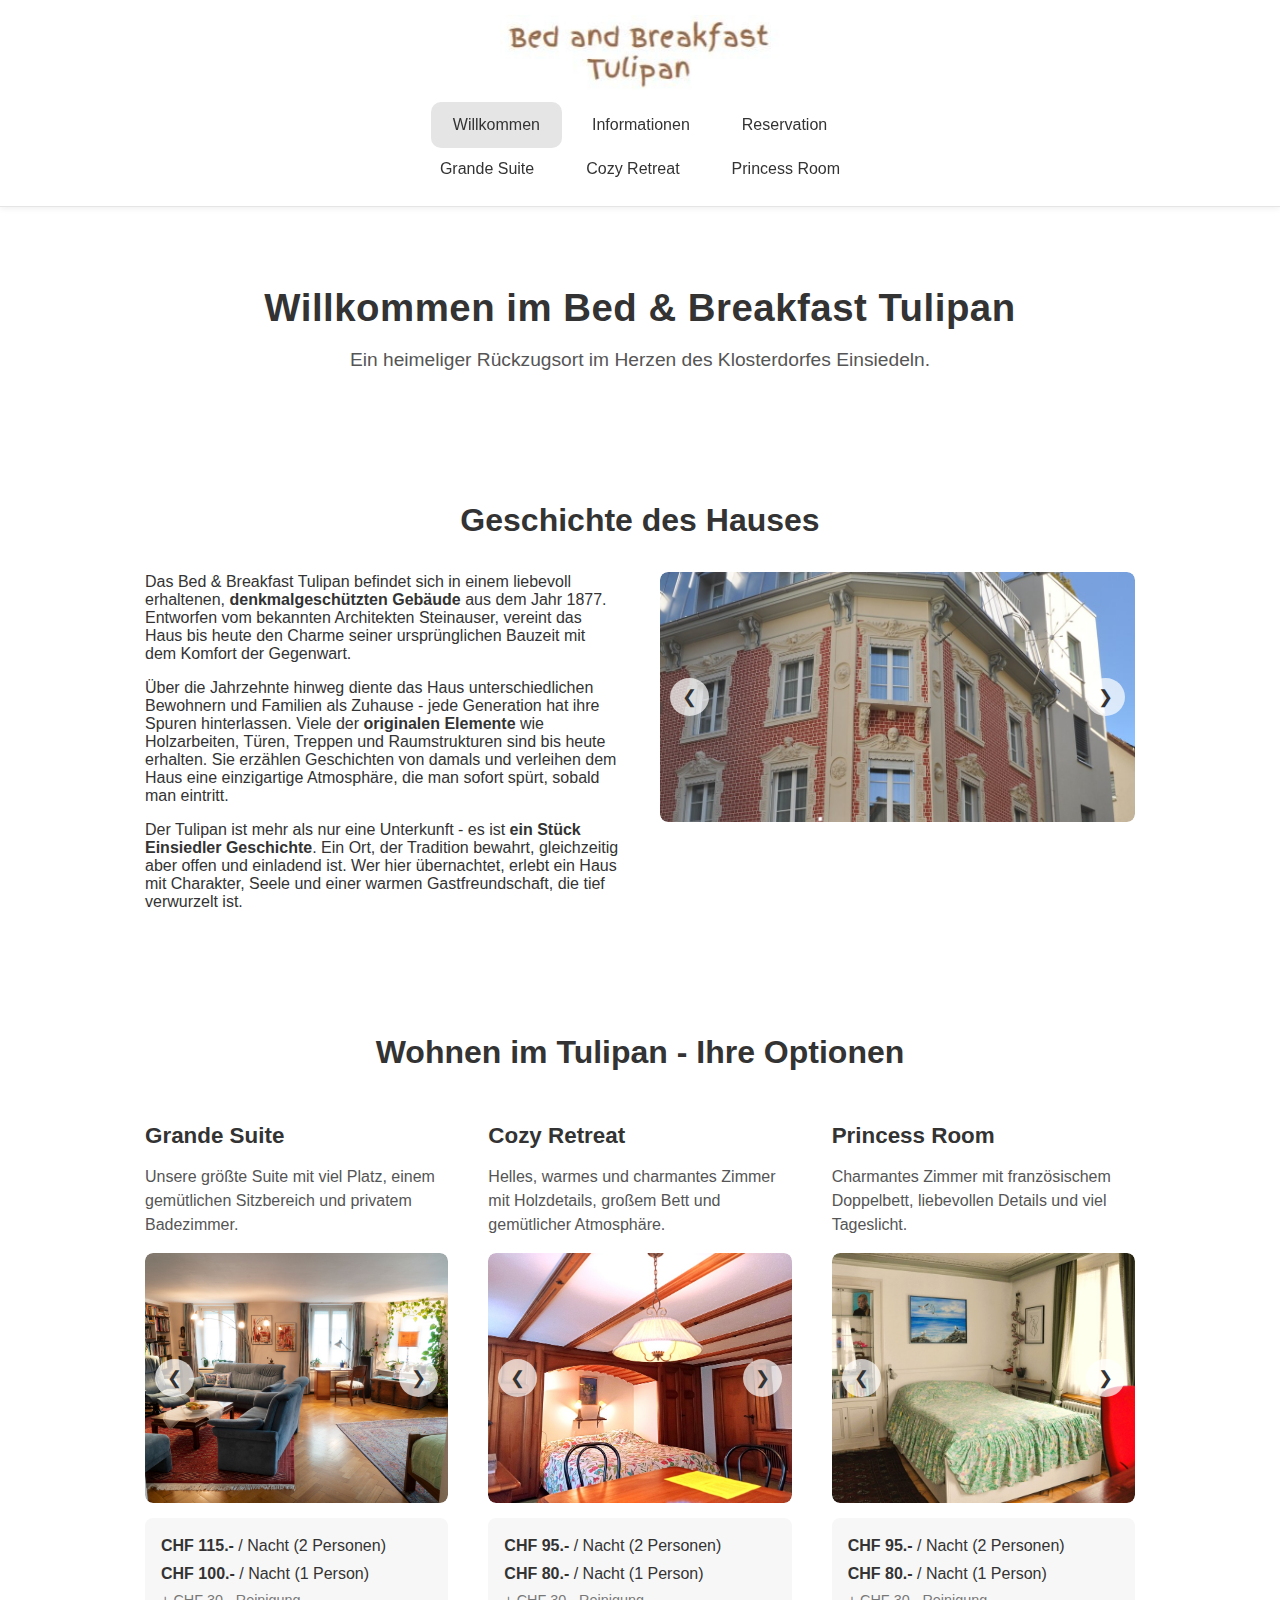
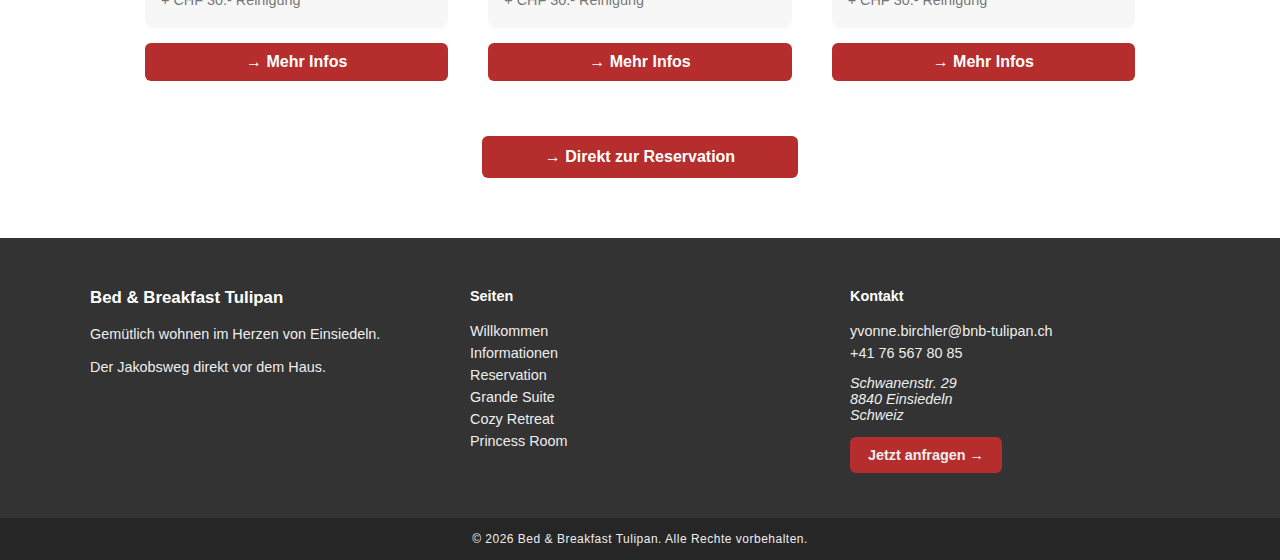
<file: index.html>
<!DOCTYPE html>
<html lang="en">
<head>
  <meta charset="UTF-8" />
  <title>My BnB - Bed & Breakfast</title>
  <meta name="viewport" content="width=device-width, initial-scale=1" />
  <link rel="stylesheet" href="css/styles.css" />
  <script src="js/lightbox.js" defer></script>
  <script src="js/header-loader.js" defer></script>
  <script src="js/slideshow.js" defer></script>
</head>


<body>

  <!-- Navigation -->
  <div id="header"></div>


  <!-- CONTENT OF WELCOME PAGE -->
  <section class="welcome-hero">
  <div class="container">
    <h1>Willkommen im Bed & Breakfast Tulipan</h1>
    <p class="welcome-subtitle">
      Ein heimeliger Rückzugsort im Herzen des Klosterdorfes Einsiedeln.
    </p>
  </div>
</section>

  <section id="welcome" class="section">
    <div class="container">

      <h2>Geschichte des Hauses</h2>

      <div class="container two-column">
        <div class="col-text">
          <p>Das Bed & Breakfast Tulipan befindet sich in einem liebevoll erhaltenen, <strong>denkmalgeschützten Gebäude</strong> aus dem Jahr 1877. 
            Entworfen vom bekannten Architekten Steinauser, vereint das Haus bis heute den Charme seiner ursprünglichen Bauzeit mit dem Komfort der Gegenwart.</p>
            <p>Über die Jahrzehnte hinweg diente das Haus unterschiedlichen Bewohnern und Familien als Zuhause - jede Generation hat ihre Spuren hinterlassen. 
              Viele der <strong>originalen Elemente</strong> wie Holzarbeiten, Türen, Treppen und Raumstrukturen sind bis heute erhalten. 
              Sie erzählen Geschichten von damals und verleihen dem Haus eine einzigartige Atmosphäre, die man sofort spürt, sobald man eintritt.</p>
              <p>Der Tulipan ist mehr als nur eine Unterkunft - es ist <strong>ein Stück Einsiedler Geschichte</strong>. 
                Ein Ort, der Tradition bewahrt, gleichzeitig aber offen und einladend ist. 
                Wer hier übernachtet, erlebt ein Haus mit Charakter, Seele und einer warmen Gastfreundschaft, die tief verwurzelt ist.</p>
              </div>
              <div class="col-media">
                <div class="room-summary-images slideshow" style="--slideshow-height:350px;">
                  <img src="images/house_outside.jpeg" alt="Tulipan BnB Outside 1">
                  <img src="images/staircase.jpg" alt="Staircase">
                  <img src="images/dining_room.jpg" alt="Dinnning Room">
                  <img src="images/kitchen.jpg" alt="Kitchen">
                  <img src="images/languages.jpeg" alt="Languages">
                  
                  <!-- Navigation arrows -->
                  <button class="slide-arrow left">&#10094;</button>
                  <button class="slide-arrow right">&#10095;</button>
                </div>
              </div>
            </div>
          </div>
  </section>

  

  <section class="section" id="zimmer-uebersicht">
    <div class="container">
  <h2>Wohnen im Tulipan - Ihre Optionen</h2>

  <div class="container grid-3">

    <!-- Room 1 -->
    <div class="room-summary">
      <h3>Grande Suite</h3>
      <p>Unsere größte Suite mit viel Platz, einem gemütlichen Sitzbereich und privatem Badezimmer.</p>

      <div class="room-summary-images slideshow">
        <img src="images/gs_living1.jpg" alt="Grande Suite 1">
        <img src="images/gs_living2.jpg" alt="Grande Suite 2">
        <img src="images/gs_living3.jpg" alt="Grande Suite 3">
        <!--<img src="images/gs_bathroom.jpg" alt="Grande Suite Bathroom">-->
        <!--<img src="images/gs_bar.jpg" alt="Grande Suite Bar">-->
        <!--<img src="images/gs_water.jpg" alt="Grande Suite Water">-->

        <!-- Navigation arrows -->
        <button class="slide-arrow left">&#10094;</button>
        <button class="slide-arrow right">&#10095;</button>
      </div>


      <div class="price-summary">
        <p><strong>CHF 115.-</strong> / Nacht (2 Personen)</p>
        <p><strong>CHF 100.-</strong> / Nacht (1 Person)</p>
        <p class="cleaning">+ CHF 30.- Reinigung</p>
      </div>
      
        <div class="center-btn">
         <a class="btn-primary" href="rooms/grande_suite.html">→ Mehr Infos</a>
        </div>
    </div>


    <!-- Room 2 -->
    <div class="room-summary">
      <h3>Cozy Retreat</h3>
      <p>Helles, warmes und charmantes Zimmer mit Holzdetails, großem Bett und gemütlicher Atmosphäre.</p>

      <div class="room-summary-images slideshow">
        <img src="images/cr_sleeping1.jpg" alt="Cozy Retreat 1">
        <img src="images/cr_sleeping2.jpg" alt="Cozy Retreat 2">
        <img src="images/cr_sleeping3.jpg" alt="Cozy Retreat 3">

        <!-- Navigation arrows -->
        <button class="slide-arrow left">&#10094;</button>
        <button class="slide-arrow right">&#10095;</button>
      </div>

      <div class="price-summary">
        <p><strong>CHF 95.-</strong> / Nacht (2 Personen)</p>
        <p><strong>CHF 80.-</strong> / Nacht (1 Person)</p>
        <p class="cleaning">+ CHF 30.- Reinigung</p>
      </div>

      <div class="center-btn">
        <a class="btn-primary" href="rooms/cozy_retreat.html">→ Mehr Infos</a>
      </div>
    </div>

    <!-- Room 3 -->
    <div class="room-summary">
      <h3>Princess Room</h3>
      <p>Charmantes Zimmer mit französischem Doppelbett, liebevollen Details und viel Tageslicht.</p>

      <div class="room-summary-images slideshow">
        <img src="images/pr_sleeping1.jpeg" alt="Princess Room 1">
        <img src="images/pr_sleeping2.jpeg" alt="Princess Room 2">
        <img src="images/pr_sleeping3.jpeg" alt="Princess Room 3">

        <!-- Navigation arrows -->
        <button class="slide-arrow left">&#10094;</button>
        <button class="slide-arrow right">&#10095;</button>
      </div>

      <div class="price-summary">
        <p><strong>CHF 95.-</strong> / Nacht (2 Personen)</p>
        <p><strong>CHF 80.-</strong> / Nacht (1 Person)</p>
        <p class="cleaning">+ CHF 30.- Reinigung</p>
      </div>

      <div class="center-btn">
        <a class="btn-primary" href="rooms/princess_room.html">→ Mehr Infos</a>
      </div>
    </div>


    </div>

  </div>
</section>


        <div class="center-btn" style="margin-bottom:50px;">
          <a class="btn-primary btn-wide" href="reservation.html">→ Direkt zur Reservation</a>
        </div>





  <!-- Dynamic Footer -->
  <div id="footer"></div>
  <script>
    // Load shared footer
    fetch("footer.html")
      .then(r => r.text())
      .then(html => {
        const footerEl = document.getElementById("footer");
        footerEl.innerHTML = html;
        // Inject current year after footer loads
        const yearSpan = footerEl.querySelector('.js-current-year');
        if (yearSpan) yearSpan.textContent = new Date().getFullYear();
      });
  </script>


  

</body>
</html>
</file>
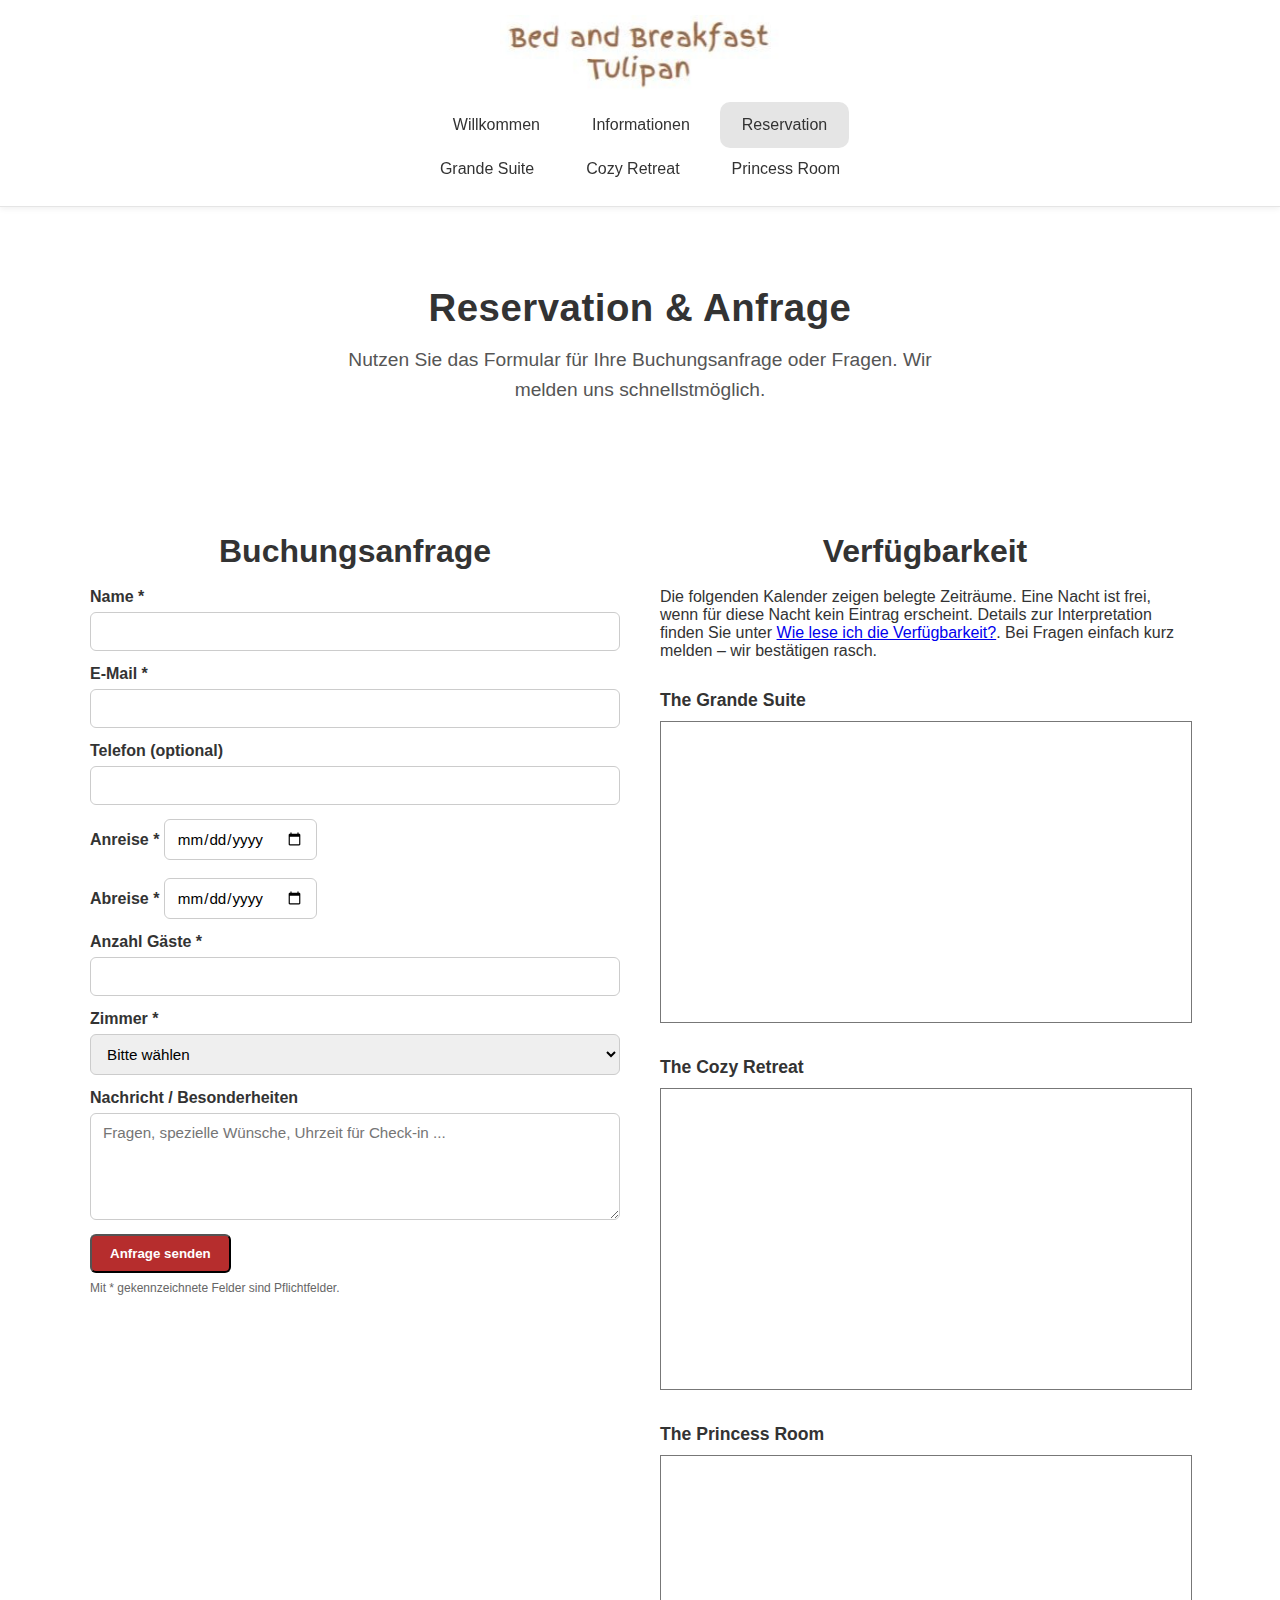
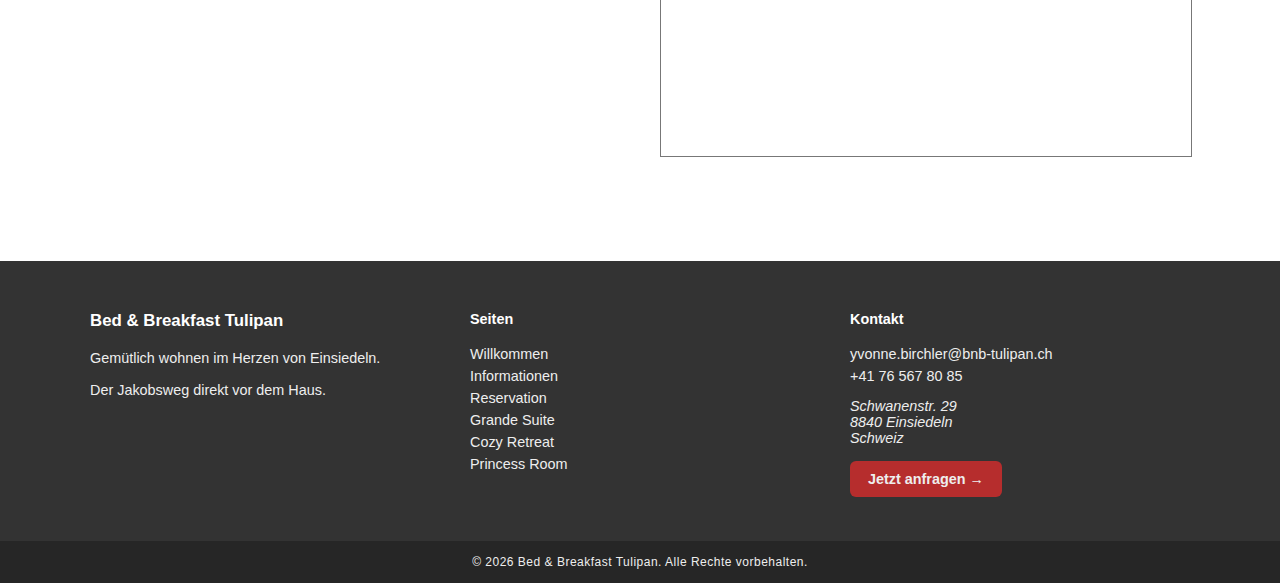
<file: reservation.html>
<!DOCTYPE html>
<html lang="de">
<head>
  <meta charset="UTF-8" />
  <title>Reservation / Anfrage - Bed & Breakfast Tulipan</title>
  <meta name="viewport" content="width=device-width, initial-scale=1" />
  <meta name="description" content="Kontakt und Reservierungsanfrage für das Bed & Breakfast Tulipan in Einsiedeln." />
  <link rel="stylesheet" href="css/styles.css" />
</head>
<body>
  <div id="header"></div>
  <script>
    fetch('header.html')
      .then(r=>r.text())
      .then(html => {
        const h = document.getElementById('header');
        h.innerHTML = html;
        const currentPage = 'reservation.html';
        document.querySelectorAll('.nav-row a').forEach(a => {
          const page = a.getAttribute('href').split('/').pop();
          if(page === currentPage) a.classList.add('active');
        });
        const siteHeader = h.querySelector('.site-header');
        if(!siteHeader) return;
        let lastScrollY = window.scrollY;
        const threshold = 80;
        const onScroll = () => {
          const current = window.scrollY;
          if(current > lastScrollY && current > threshold) siteHeader.classList.add('header-hidden');
          else siteHeader.classList.remove('header-hidden');
          if(current === 0) siteHeader.classList.remove('hide-logo'); else siteHeader.classList.add('hide-logo');
          lastScrollY = current;
        };
        window.addEventListener('scroll', onScroll, { passive:true });
        onScroll();
      });
  </script>

  <main>
    <section class="welcome-hero">
      <div class="container">
        <h1>Reservation &amp; Anfrage</h1>
        <p class="welcome-subtitle">Nutzen Sie das Formular für Ihre Buchungsanfrage oder Fragen. Wir melden uns schnellstmöglich.</p>
      </div>
    </section>

    <section class="section">
      <div class="container two-column">
        <!-- FORM COLUMN -->
        <div class="col-text">
          <h2>Buchungsanfrage</h2>
          <form id="reservationForm" novalidate>
            <div class="form-row">
              <label for="name">Name *</label>
              <input type="text" id="name" name="name" required />
            </div>
            <div class="form-row">
              <label for="email">E-Mail *</label>
              <input type="email" id="email" name="email" required />
            </div>
            <div class="form-row">
              <label for="phone">Telefon (optional)</label>
              <input type="tel" id="phone" name="phone" />
            </div>
            <div class="form-row form-row-inline">
              <div>
                <label for="arrival">Anreise *</label>
                <input type="date" id="arrival" name="arrival" required />
              </div>
              <div>
                <label for="departure">Abreise *</label>
                <input type="date" id="departure" name="departure" required />
              </div>
            </div>
            <div class="form-row">
              <label for="guests">Anzahl Gäste *</label>
              <input type="number" id="guests" name="guests" min="1" max="6" required />
            </div>
            <div class="form-row">
              <label for="room">Zimmer *</label>
              <select id="room" name="room" required>
                <option value="">Bitte wählen</option>
                <option value="grande_suite">Grande Suite</option>
                <option value="cozy_retreat">Cozy Retreat</option>
                <option value="princess_room">Princess Room</option>
              </select>
            </div>
            <div class="form-row">
              <label for="message">Nachricht / Besonderheiten</label>
              <textarea id="message" name="message" rows="5" placeholder="Fragen, spezielle Wünsche, Uhrzeit für Check-in ..."></textarea>
            </div>
            <div class="form-actions">
              <button type="submit" class="btn-primary btn-large">Anfrage senden</button>
            </div>
            <p class="form-note">Mit * gekennzeichnete Felder sind Pflichtfelder.</p>
            <div id="formStatus" aria-live="polite"></div>
          </form>
        </div>

        <!-- AVAILABILITY COLUMN -->
        <div class="col-media">
          <h2>Verfügbarkeit</h2>
          <p>Die folgenden Kalender zeigen belegte Zeiträume. Eine Nacht ist frei, wenn für diese Nacht kein Eintrag erscheint. Details zur Interpretation finden Sie unter <a href="informationen.html#wie-verfuegbarkeit">Wie lese ich die Verfügbarkeit?</a>. Bei Fragen einfach kurz melden – wir bestätigen rasch.</p>

          <div class="calendar-embeds">
            <h3>The Grande Suite</h3>
            <iframe src="https://calendar.google.com/calendar/embed?height=600&wkst=2&ctz=Europe%2FZurich&bgcolor=%23ffffff&title=The%20Grande%20Suite&showPrint=0&showTabs=0&showCalendars=0&showTz=0&src=ZHA4cHVxYTZzMDduMzMydGQ4OHVuZWlzdGt0dm51ZHFAaW1wb3J0LmNhbGVuZGFyLmdvb2dsZS5jb20&color=%233F51B5" 
            style="border:solid 1px #777" width="100%" height="300" frameborder="0" scrolling="no"></iframe>
            <h3>The Cozy Retreat</h3>
            <iframe src="https://calendar.google.com/calendar/embed?height=600&wkst=2&ctz=Europe%2FZurich&bgcolor=%23ffffff&title=The%20Cozy%20Retreat&showPrint=0&showTabs=0&showCalendars=0&showTz=0&src=kd8vbd0stlbqp0d7mkvb19s7e8us9ogp%40import.calendar.google.com&color=%23B62D2D"
                style="border:solid 1px #777" width="100%" height="300" frameborder="0" scrolling="no"></iframe>
            <h3>The Princess Room</h3>
            <iframe src="https://calendar.google.com/calendar/embed?height=600&wkst=2&ctz=Europe%2FZurich&bgcolor=%23ffffff&title=The%20Princess%20Room&showPrint=0&showTabs=0&showCalendars=0&showTz=0&src=NHUwYjF1amNsMHU5cjA2b3NxdGNkMTQ2ZzBuczRsMTdAaW1wb3J0LmNhbGVuZGFyLmdvb2dsZS5jb20&color=%23B39DDB"
                style="border:solid 1px #777" width="100%" height="300" frameborder="0" scrolling="no"></iframe>
          </div>
        </div>
      </div>
    </section>
  </main>

  <div id="footer"></div>
  <script>
    fetch('footer.html')
      .then(r=>r.text())
      .then(html => {
        const f = document.getElementById('footer');
        f.innerHTML = html;
        const yearSpan = f.querySelector('.js-current-year');
        if(yearSpan) yearSpan.textContent = new Date().getFullYear();
      });
  </script>

  <script>
  // --- Form submission (mailto fallback) ---
  document.getElementById('reservationForm').addEventListener('submit', function(e){
    e.preventDefault();
    const status = document.getElementById('formStatus');
    const name = document.getElementById('name').value.trim();
    const email = document.getElementById('email').value.trim();
    const phone = document.getElementById('phone').value.trim();
    const arrival = document.getElementById('arrival').value;
    const departure = document.getElementById('departure').value;
    const guests = document.getElementById('guests').value;
    const room = document.getElementById('room').value;
    const message = document.getElementById('message').value.trim();

    // Basic validation
    if(!name || !email || !arrival || !departure || !room || !guests){
      status.textContent = 'Bitte alle Pflichtfelder ausfüllen.';
      status.className = 'form-status form-error';
      return;
    }
    if(departure <= arrival){
      status.textContent = 'Abreisedatum muss nach Anreisedatum liegen.';
      status.className = 'form-status form-error';
      return;
    }

    // Zimmer-Label für die Mail (schönere Bezeichnung als der technische Wert)
    const roomLabels = {
      grande_suite: 'Grande Suite',
      cozy_retreat: 'Cozy Retreat',
      princess_room: 'Princess Room'
    };
    const roomLabel = roomLabels[room] || room;

    // Betreff etwas freundlicher
    const subject = encodeURIComponent(`Anfrage ${roomLabel} - ${arrival} bis ${departure}`);

    // Mail-Text schön formatiert
    let bodyText = `Guten Tag\n\n`;
    bodyText += `Ich interessiere mich für eine Reservation im Bed & Breakfast Tulipan.\n\n`;
    bodyText += `Details zur Anfrage:\n`;
    bodyText += `- Zimmer: ${roomLabel}\n`;
    bodyText += `- Anreise: ${arrival}\n`;
    bodyText += `- Abreise: ${departure}\n`;
    bodyText += `- Anzahl Gäste: ${guests}\n\n`;
    bodyText += `Kontaktdaten:\n`;
    bodyText += `- Name: ${name}\n`;
    bodyText += `- E-Mail: ${email}\n`;
    if (phone) {
      bodyText += `- Telefon: ${phone}\n`;
    }
    bodyText += `\nZusätzliche Nachricht / Besonderheiten:\n`;
    bodyText += message ? `${message}\n\n` : `(keine Angaben)\n\n`;
    bodyText += `Herzliche Grüsse\n`;
    bodyText += `${name}\n`;

    const body = encodeURIComponent(bodyText);

    const mailtoUrl = `mailto:yvonne.birchler@bnb-tulipan.ch?subject=${subject}&body=${body}`;
    window.location.href = mailtoUrl;

    status.textContent = 'E-Mail wird vorbereitet. Falls kein Mail-Client öffnet, bitte manuell senden.';
    status.className = 'form-status form-info';
  });
</script>

</body>
</html>
</file>
<file: css/styles.css>
/* GLOBAL FONT */
body {
  font-family: Arial, Helvetica, sans-serif;
  color: #333;
  margin: 0;
  padding: 0;
}
/* Footer layout spacing relies on body having no bottom margin */

/* HEADER (fixed so it always stays visible while scrolling) */
/* Consolidated duplicate .site-header definitions and switched from sticky to fixed */
.site-header {
  background: #ffffff;
  border-bottom: 1px solid #e5e5e5;
  position: fixed;
  top: 0;
  left: 0;
  right: 0;
  width: 100%;
  z-index: 1000;
  padding: 15px 0 10px;
  box-shadow: 0 2px 6px rgba(0,0,0,0.06); /* subtle elevation */
}

/* Hide the top logo area when scrolling */
.site-header .header-top { transition: opacity 0.25s ease; }
.site-header.hide-logo .header-top { display: none; opacity: 0; }

/* EVERYTHING IN THE HEADER IS CENTERED */
.header-center {
  text-align: center;
}

/* LOGO */
.logo img {
  width: 330px;        /* slightly bigger */
  height: auto;
  display: block;
  margin: 0 auto 15px; /* spacing below logo */
}

/* NAVIGATION */
.main-nav {
  display: flex;
  justify-content: center; /* CENTER MENU */
  gap: 30px;
  flex-wrap: wrap;
}

/* BASIC LINK STYLE */
.main-nav a {
  position: relative;
  display: inline-block;
  padding: 8px 12px;
  color: #333;
  text-decoration: none;
  font-family: lato, sans-serif;
  z-index: 1;
}

/* HOVER + ACTIVE BACKGROUND (same as before) */
.main-nav a::before {
  content: "";
  position: absolute;
  top: -6px;
  bottom: -6px;
  left: -10px;
  right: -10px;
  background: transparent;
  border-radius: 10px;
  z-index: -1;
  transition: background-color 0.2s ease;
}

.main-nav a:hover::before,
.main-nav a.active::before {
  background: #e5e5e5;
}



/* RESPONSIVE FOR MOBILE */
@media (max-width: 768px) {
  .nav-container {
    flex-direction: column;
  }

  .main-nav {
    flex-wrap: wrap;
    justify-content: center;
    gap: 20px;
    margin-top: 10px;
  }
}






.section {
  /* Reduced vertical padding to tighten space between section titles across pages */
  padding: 40px 0;
}

.container {
  width: 90%;
  max-width: 1100px;
  margin: 0 auto;
}

/* Zwei Spalten nebeneinander */
.two-column {
  display: flex;
  gap: 40px;
  align-items: flex-start;
}

/* Spalte Text / Spalte Bild/Map */
.col-text,
.col-media {
  flex: 1;
}

/* Bilder schön skalieren */
.col-media img {
  width: 100%;
  height: auto;
  display: block;
  border-radius: 8px;
}

/* Leicht andere Hintergrundfarbe für Abwechslung */
.section-alt {
  background: #f7f7f7;
}

/* Mobile: untereinander statt nebeneinander */
@media (max-width: 768px) {
  .two-column {
    flex-direction: column;
  }
  /* Bigger slideshow only on the welcome section */
  .slideshow-large {
    height: 350px !important;  /* or any size you want */
  }
  .slideshow-large img {
    height: 350px !important;
    object-fit: cover;
  }
}





/* GRID FOR 3 COLUMNS */
.grid-3 {
  display: grid;
  grid-template-columns: repeat(3, 1fr);
  gap: 40px;
  margin-top: 30px;
}

/* ROOM SUMMARY CONTAINER */
.room-summary h3 {
  font-size: 1.4rem;
  margin-bottom: 10px;
  color: #333;
}

.room-summary p {
  line-height: 1.5;
  color: #555;
}

/* IMAGE BLOCK */
.room-summary-images {
  margin: 15px 0;
  display: flex;
  flex-direction: column;
  gap: 12px;
}

.room-summary-images img {
  width: 100%;
  border-radius: 8px;
  object-fit: cover;
}

/* PRICE BLOCK */
.price-summary {
  margin-top: 10px;
  background: #f7f7f7;
  padding: 12px 16px;
  border-radius: 8px;
}

.price-summary p {
  margin: 4px 0;
  color: #333;
}

.price-summary .cleaning {
  font-size: 0.9rem;
  color: #777;
}

/* MOBILE RESPONSIVE */
@media (max-width: 768px) {
  .grid-3 {
    grid-template-columns: 1fr;
  }
}





/* SLIDESHOW BASE STYLES */
.slideshow {
  position: relative;
  width: 100%;
  height: 250px;            /* Adjust to your preferred height */
  overflow: hidden;
  border-radius: 8px;
}

.slideshow img {
  position: absolute;
  top: 0;
  left: 0;
  width: 100%;
  height: 250px;             /* Same as container */
  object-fit: cover;
  opacity: 0;
  transition: opacity 1s ease-in-out;
}

.airbnb-embed-wrapper {
  display: flex;
  justify-content: center;
  margin: 0 0 1.5rem;
  width: 100%;
}

.airbnb-embed-wrapper .airbnb-embed-frame {
  box-shadow: 0 2px 6px rgba(0,0,0,0.15);
  border-radius: 8px;
  overflow: hidden;
}

.reviews-single-column {
  max-width: 800px;
  margin: 0 auto;
  text-align: center;
}

.reviews-single-column p { max-width: 650px; margin-left: auto; margin-right: auto; }

@media (max-width: 600px) {
  .reviews-single-column .airbnb-embed-frame { width: 100% !important; height: 320px !important; }
}

.availability-single-column {
  max-width: 850px;
  margin: 0 auto;
  text-align: center;
}

.availability-single-column p { max-width: 650px; margin-left: auto; margin-right: auto; }
.availability-single-column .calendar-wrapper { margin-top: 1rem; }

@media (max-width: 600px){
  .availability-single-column iframe { width:100% !important; }
}

  .location-single-column { text-align:center; max-width:900px; margin:0 auto; }
  .location-single-column p { max-width:750px; margin:0 auto 1.2rem; line-height:1.6; }
  .location-single-column .map-wrapper { margin-top:1rem; }
  @media (max-width:700px){
    .location-single-column iframe { height:360px !important; }
  }


/* SLIDESHOW CONTAINER */
.slideshow {
  position: relative;
  width: 100%;
  height: 250px;
  overflow: hidden;
  border-radius: 8px;
}

/* SLIDESHOW IMAGES */
.slideshow img {
  position: absolute;
  top: 0;
  left: 0;
  width: 100%;
  height: 250px;
  object-fit: cover;
  opacity: 0;
  transition: opacity 1s ease-in-out;
  pointer-events: none;
}

/* VISIBLE IMAGE */
.slideshow img.active {
  opacity: 1;
  pointer-events: auto;
  cursor: zoom-in;
}

/* ARROWS */
.slide-arrow {
  position: absolute;
  top: 50%;
  transform: translateY(-50%);
  background: rgba(255, 255, 255, 0.7);
  border: none;
  padding: 8px 12px;
  border-radius: 50%;
  cursor: pointer;
  font-size: 18px;
  color: #333;
  transition: background-color 0.3s ease;
  z-index: 10;
}

.slide-arrow:hover {
  background: rgba(255, 255, 255, 0.9);
}

.slide-arrow.left {
  left: 10px;
}

.slide-arrow.right {
  right: 10px;
}

/* Bigger slideshow only in the welcome section */
.slideshow-large {
  height: 350px !important;  /* or any size you want */
}

.slideshow-large img {
  height: 350px !important;
  object-fit: cover;
}




.room-features {
  list-style: none;
  padding: 0;
  margin-top: 15px;
  display: grid;
  grid-template-columns: repeat(2, 1fr);
  gap: 10px 20px;
  font-size: 1rem;
}

.room-features li {
  position: relative;
  padding-left: 22px;
}

.room-features li::before {
  content: "✓";
  position: absolute;
  left: 0;
  top: 0;
  color: #4a4a4a;
  font-weight: bold;
}



/* Airbnb Review Image */
.review-image {
  width: 100%;
  border-radius: 10px;
  object-fit: cover;
  box-shadow: 0 4px 12px rgba(0,0,0,0.1);
  transition: transform 0.2s ease;
}

.review-image:hover {
  transform: scale(1.02);
}

/* Button primary style (falls noch nicht definiert) */
.btn-primary {
  display: inline-block;
  background: #b62d2d;   /* leichte Airbnb-Anmutung */
  color: white;
  padding: 10px 18px;
  border-radius: 6px;
  text-decoration: none;
  font-weight: bold;
  transition: background-color 0.2s ease;
}

.btn-primary:hover {
  background: #972323;
}



.calendar-wrapper {
  width: 100%;
  height: 500px;
}

@media (max-width: 768px) {
  .calendar-wrapper {
    height: 350px;
  }
}

.calendar-wrapper iframe {
  width: 100%;
  height: 100%;
  border: 0;
}



#calendar_section
 .col-text {
  flex: 0.40;
}

#calendar_section .col-media {
  flex: 0.60;
}


.center-btn {
  text-align: center;
  margin-top: 15px;
}

/* Make "Mehr Infos" buttons span the full room column width on the homepage cards */
.room-summary .center-btn .btn-primary {
  display: block;
  width: 100%;
  box-sizing: border-box;
}

/* Full column width reservation/inquiry buttons on room detail pages */
.btn-column {
  display: block;
  width: 100%;
  max-width: 400px;
  box-sizing: border-box;
  padding: 12px 24px; /* slightly larger for prominence */
}





.welcome-hero {
  text-align: center;
  padding: 80px 0 60px;
}

.welcome-hero h1 {
  font-size: 2.4rem;
  margin-bottom: 15px;
  color: #333;
  letter-spacing: 0.5px;
}

.welcome-subtitle {
  font-size: 1.2rem;
  color: #555;
  max-width: 650px;
  margin: 0 auto;
  line-height: 1.6;
}




.section h2 {
  font-size: 2rem;
  /* Slightly reduce space below titles */
  margin-bottom: 18px;
  text-align: center;   /* oder center, wenn du magst */
}



.btn-primary {
  display: inline-block;
  background: #b62d2d;
  color: white;
  padding: 10px 18px;
  border-radius: 6px;
  text-decoration: none;
  font-weight: bold;
  transition: background-color 0.2s ease;
}

.btn-primary:hover {
  background: #972323;
}

/* Slightly wider CTA variant for the homepage top button */
.btn-wide {
  padding: 12px 28px; /* a bit wider than default */
  min-width: 260px;   /* ensures a visually wider button */
  text-align: center;
}






.info-list {
  list-style: none;
  padding: 0;
  margin-top: 15px;
  display: grid;
  grid-template-columns: 1fr;
  gap: 8px 0;
}

.info-list li {
  position: relative;
  padding-left: 22px;
  line-height: 1.5;
  color: #555;
}

.info-list li::before {
  content: "•";
  position: absolute;
  left: 0;
  top: 0;
  color: #b62d2d; /* kleine Akzentfarbe */
  font-weight: bold;
}





.info-list {
  list-style: none;
  padding: 0;
  margin: 15px 0 0;
  display: grid;
  grid-template-columns: 1fr;
  gap: 8px 0;
}

.info-list li {
  position: relative;
  padding-left: 22px;
  line-height: 1.5;
  color: #555;
}

.info-list li::before {
  content: "•";
  position: absolute;
  left: 0;
  top: 0;
  color: #b62d2d;
  font-weight: bold;
}

/* Box im Stil der Preisboxen */
.info-summary {
  margin-top: 20px;
  background: #f7f7f7;
  padding: 14px 18px;
  border-radius: 8px;
}

.info-summary p {
  margin: 4px 0;
}

/* Frühstück leicht akzentuieren */
.breakfast-summary p:first-child {
  font-weight: bold;
}





/* Body top padding to avoid content being hidden beneath fixed header */
body {
  /* Estimate header height (logo + two nav rows). Adjust if necessary */
  padding-top: 180px; /* tweak this value if layout shifts */
}

/* Responsive: reduce header height on small screens to reclaim space */
@media (max-width: 600px) {
  body { padding-top: 150px; }
}

/* ===================== FOOTER ===================== */
.site-footer {
  background: #333;
  color: #eee;
  margin-top: 60px;
  font-size: 0.9rem;
}

.site-footer a { color: #eee; text-decoration: none; }
.site-footer a:hover { text-decoration: underline; }

.footer-inner { padding: 50px 0 30px; }

.footer-columns {
  display: grid;
  grid-template-columns: repeat(auto-fit, minmax(180px, 1fr));
  gap: 40px;
}

.footer-col h3, .footer-col h4 { margin-top: 0; color: #fff; font-weight: 600; }
.footer-tagline { margin: 8px 0 12px; line-height: 1.4; }
.footer-address address { font-style: normal; line-height: 1.5; }

.footer-col ul { list-style: none; padding: 0; margin: 0; }
.footer-col ul li { margin: 6px 0; }

.footer-contact-list li a { display: inline-block; }

.footer-social { margin-top: 12px; display: flex; gap: 12px; }
.social-icon { background:#555; padding:6px 10px; border-radius:4px; font-size:0.75rem; }
.social-icon:hover { background:#666; }

.footer-bottom { background:#262626; text-align:center; padding:14px 0; }
.footer-bottom p { margin:0; font-size:0.75rem; letter-spacing:0.5px; }

@media (max-width: 600px) {
  .footer-inner { padding: 40px 0 24px; }
  .footer-columns { gap: 30px; }
}

/* LOGO oben mittig */
.header-top img {
  width: 280px;
  height: auto;
  display: block;
  margin: 0 auto 18px;
}

/* BEIDE NAV-REIHEN */
.nav-row {
  display: flex;
  justify-content: center;
  flex-wrap: wrap;
  gap: 28px;
  margin-bottom: 10px;
}

/* LINKS */
.nav-row a {
  position: relative;
  padding: 8px 12px;
  color: #333;
  text-decoration: none;
  font-family: Lato, sans-serif;
  font-size: 1rem;
}

/* HOVER + ACTIVE = GRAUER HINTERGRUND */
.nav-row a::before {
  content: "";
  position: absolute;
  top: -6px;
  bottom: -6px;
  left: -10px;
  right: -10px;
  background: transparent;
  border-radius: 10px;
  z-index: -1;
  transition: background-color 0.2s ease;
}

.nav-row a:hover::before,
.nav-row a.active::before {
  background: #e5e5e5;
}

/* MOBILE */
@media (max-width: 600px) {
  .header-top img {
    width: 55%;
  }
  .nav-row {
    gap: 14px;
  }
}
/* ===================== LIGHTBOX ===================== */
.lightbox-overlay {
  position: fixed;
  inset: 0;
  background: rgba(0,0,0,0.8);
  display: flex;
  align-items: center;
  justify-content: center;
  z-index: 2000; /* above fixed header */
  opacity: 0;
  pointer-events: none;
  transition: opacity 0.25s ease;
}
.lightbox-overlay.active { opacity: 1; pointer-events: auto; }
.lightbox-content { position: relative; max-width: 90%; max-height: 90%; }
.lightbox-content img { max-width: 100%; max-height: 100%; border-radius: 8px; box-shadow: 0 6px 18px rgba(0,0,0,0.4); }
.lightbox-close, .lightbox-prev, .lightbox-next {
  position: absolute;
  top: 50%;
  transform: translateY(-50%);
  background: rgba(255,255,255,0.7);
  border: none;
  padding: 10px 14px;
  cursor: pointer;
  font-size: 20px;
  border-radius: 50%;
  line-height: 1;
}
.lightbox-close { top: 20px; right: 20px; transform: none; }
.lightbox-prev { left: -60px; }
.lightbox-next { right: -60px; }
.lightbox-close:hover, .lightbox-prev:hover, .lightbox-next:hover { background: rgba(255,255,255,0.9); }
@media (max-width: 700px){
  .lightbox-prev { left: 10px; }
  .lightbox-next { right: 10px; }
}
/* ===================== FORMS & AVAILABILITY ===================== */
.form-row { margin-bottom: 14px; display: flex; flex-direction: column; }
.form-row-inline { display: flex; gap: 18px; }
.form-row-inline > div { flex: 1; }
.form-row label { font-weight: 600; margin-bottom: 6px; }
.form-row input[type=text],
.form-row input[type=email],
.form-row input[type=tel],
.form-row input[type=date],
.form-row input[type=number],
.form-row select,
.form-row textarea { padding: 10px 12px; border:1px solid #ccc; border-radius:6px; font-size:0.95rem; font-family: inherit; }
.form-row textarea { resize: vertical; }
.form-actions { display:flex; gap:16px; margin-top:8px; flex-wrap:wrap; }
.form-note { font-size:0.75rem; color:#666; margin-top:8px; }

.form-status { margin-top:12px; padding:10px 12px; border-radius:6px; font-size:0.85rem; }
.form-error { background:#ffe5e5; color:#a80000; border:1px solid #ffb3b3; }
.form-info { background:#e5f0ff; color:#004a99; border:1px solid #b3d1ff; }
.form-success { background:#e5ffe9; color:#006b1f; border:1px solid #b3ffc2; }

@media (max-width: 700px){
  .form-row-inline { flex-direction: column; }
}

.availability-box { margin-top:16px; background:#f7f7f7; padding:14px 16px; border-radius:8px; font-size:0.9rem; line-height:1.4; }
.availability-loading { background:#fffbe5; }
.availability-free { background:#e5ffe9; border:1px solid #b3ffc2; }
.availability-busy { background:#ffe5e5; border:1px solid #ffb3b3; }
.availability-error { background:#ffe5e5; border:1px solid #ffb3b3; }
.availability-warning { background:#fff5e5; border:1px solid #ffddaa; }
.availability-box ul { margin:8px 0 0; padding-left:18px; }

.calendar-embeds h3 { margin-top:30px; margin-bottom:10px; font-size:1.1rem; }
.calendar-note { font-size:0.7rem; color:#777; margin-top:12px; }

/* ===================== SLIDESHOW FINAL CONSOLIDATED OVERRIDES ===================== */

/* Guarantee large variant height across breakpoints (remove reliance on !important earlier) */
.slideshow-large { height: 350px; }
.slideshow-large img { height: 350px; }
@media (max-width: 600px){
  .slideshow-large { height: 320px; }
  .slideshow-large img { height: 320px; }
}
</file>
